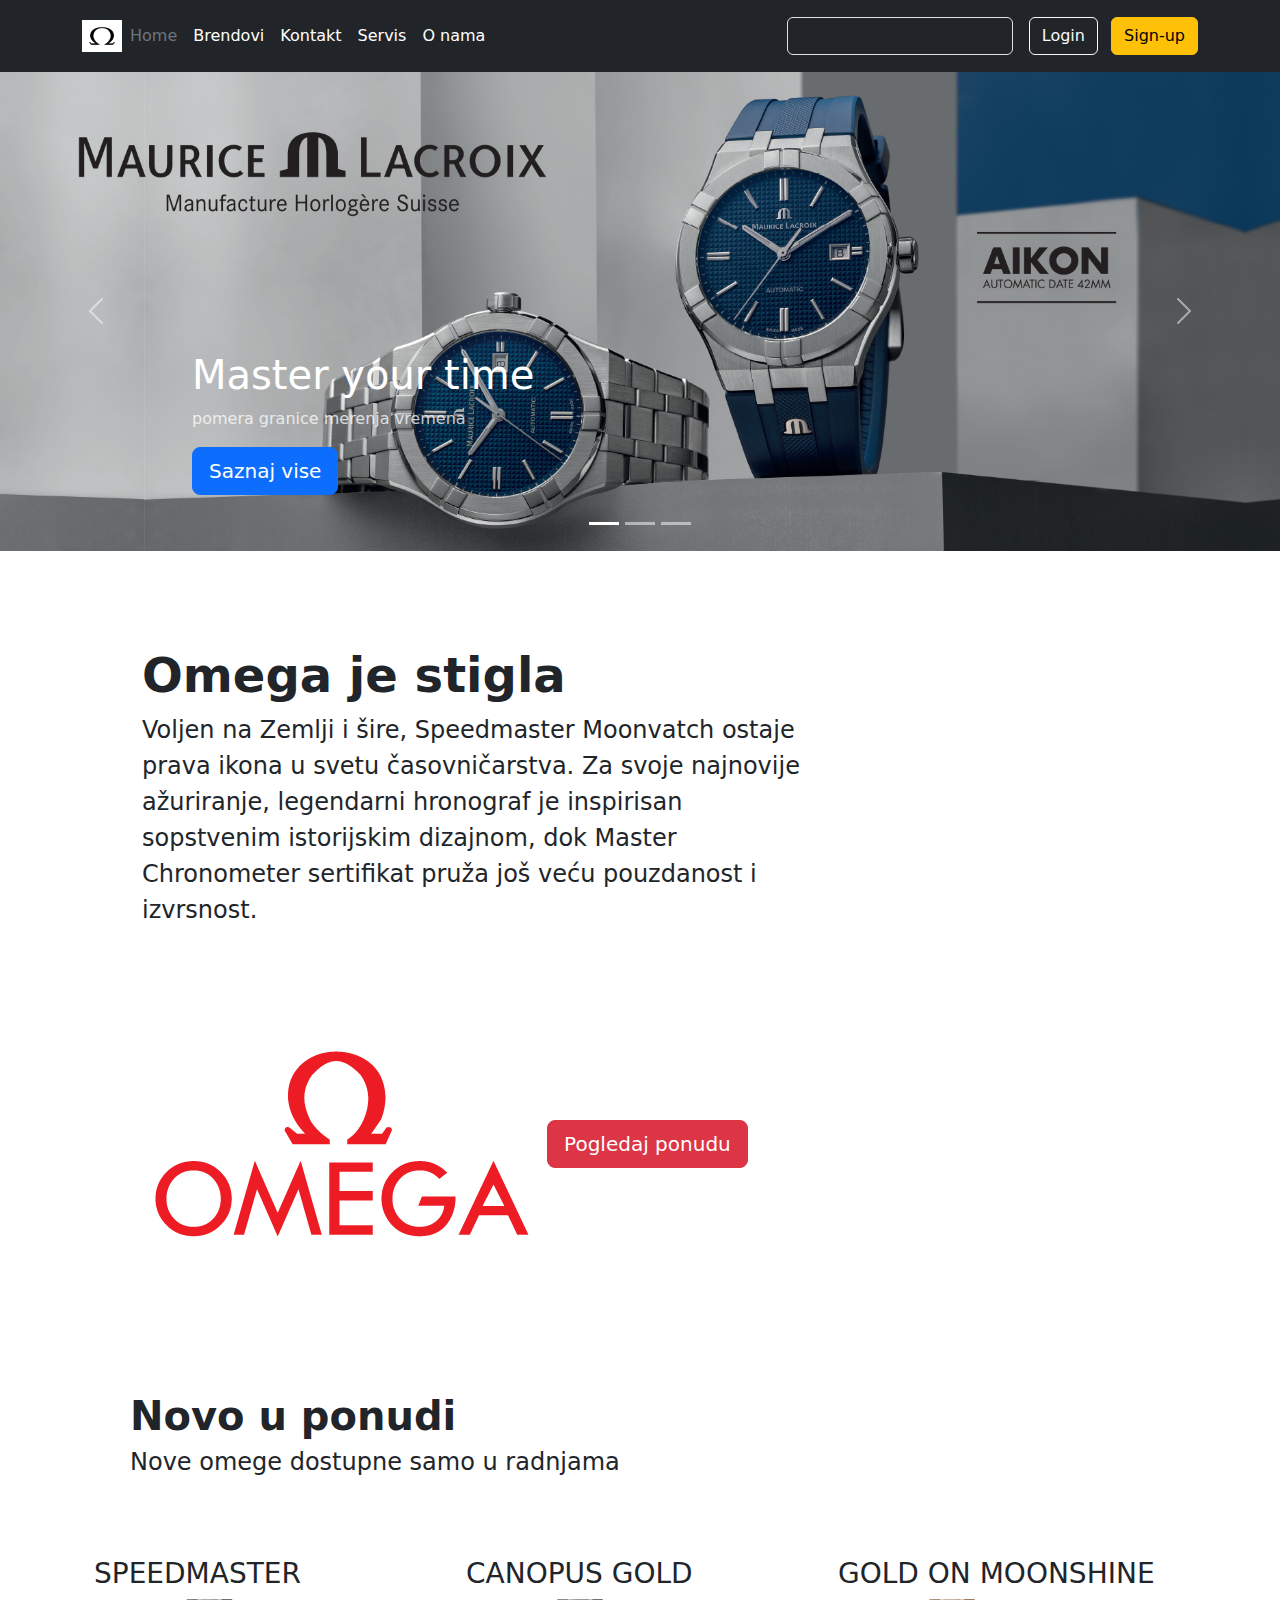
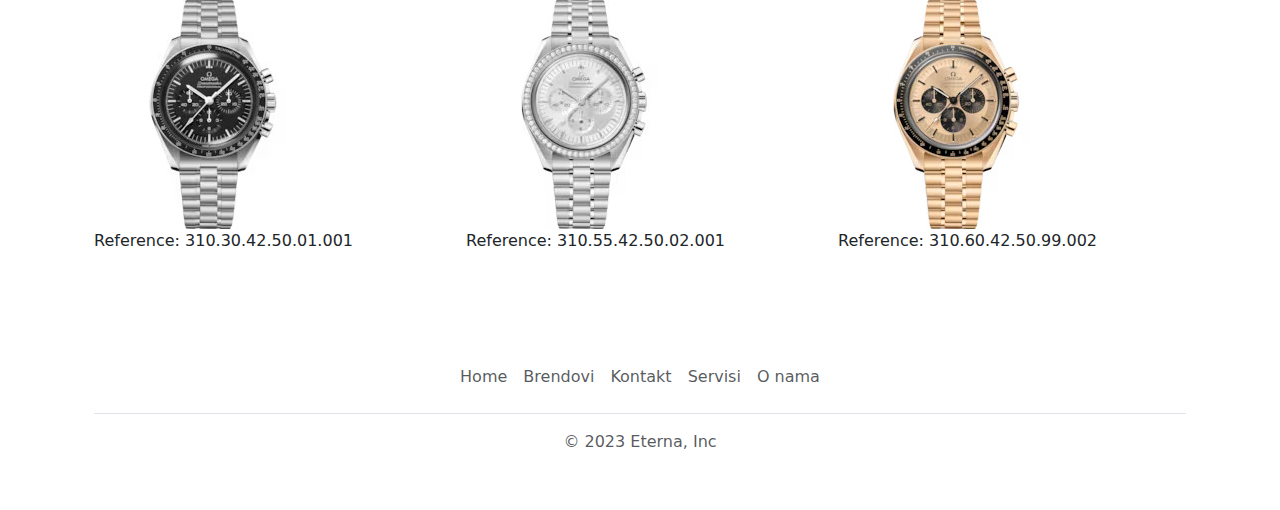
<file: projekat2/index.html>
<!DOCTYPE html>
<html>
<head>
	<meta charset="utf-8">
	<meta name="viewport" content="width=device-width, initial-scale=1">
	<title>Prodavnica satova</title>
	<link rel="stylesheet" href="css/bootstrap.min.css">

</head>
<body>
  <header class="p-3 text-bg-dark">
    <div class="container">
      <div class="d-flex flex-wrap align-items-center justify-content-center justify-content-lg-start">
        <a href="/" class="d-flex align-items-center mb-2 mb-lg-0 text-white text-decoration-none">
          <img src="images/omega.jpg" width="40" height="32">
        </a>

        <ul class="nav col-12 col-lg-auto me-lg-auto mb-2 justify-content-center mb-md-0">
          <li><a href="#" class="nav-link px-2 text-secondary">Home</a></li>
          <li><a href="brendovi.html" class="nav-link px-2 text-white">Brendovi</a></li>
          <li><a href="kontakt.html" class="nav-link px-2 text-white">Kontakt</a></li>
          <li><a href="servis.html" class="nav-link px-2 text-white">Servis</a></li>
          <li><a href="onama.html" class="nav-link px-2 text-white">O nama</a></li>
        </ul>

        <form class="col-12 col-lg-auto mb-3 mb-lg-0 me-lg-3" role="search">
          <input type="search" class="form-control form-control-dark text-bg-dark" placeholder="Search..." aria-label="Search">
        </form>

        <div class="text-end">
          <a href="login.php" type="button" class="btn btn-outline-light me-2">Login</a>
          <a href="signup.php" type="button" class="btn btn-warning">Sign-up</a>
        </div>
      </div>
    </div>
  </header>
  <main>

    <div id="myCarousel" class="carousel slide mb-6" data-bs-ride="carousel">
      <div class="carousel-indicators">
        <button type="button" data-bs-target="#myCarousel" data-bs-slide-to="0" class="active" aria-current="true" aria-label="Slide 1"></button>
        <button type="button" data-bs-target="#myCarousel" data-bs-slide-to="1" aria-label="Slide 2"></button>
        <button type="button" data-bs-target="#myCarousel" data-bs-slide-to="2" aria-label="Slide 3"></button>
      </div>
      <div class="carousel-inner">
        <div class="carousel-item active">
          <img  class="bd-placeholder-img" src="images/b.jpg" width="100%" height="100%" aria-hidden="true" preserveAspectRatio="xMidYMid slice" focusable="false">
          <div class="container">
            <div class="carousel-caption text-start">
              <h1>Master your time</h1>
              <p class="opacity-75">pomera granice merenja vremena</p>
              <p><a class="btn btn-lg btn-primary" href="maurice.html">Saznaj vise</a></p>
            </div>
          </div>
        </div>
        <div class="carousel-item">
          <img  class="bd-placeholder-img" src="images/s.jpg" width="100%" height="100%" aria-hidden="true" preserveAspectRatio="xMidYMid slice" focusable="false">
          <div class="container">
            <div class="carousel-caption">
              <h1>Novi citizen diveri</h1>
              <p>Najnoviji satovi iz  japanske časovničarske kuće</p>
              <p><a class="btn btn-lg btn-primary" href="citizen.html">Saznaj vise</a></p>
            </div>
          </div>
        </div>
        <div class="carousel-item">
         <img  class="bd-placeholder-img" src="images/e.jpg" width="100%" height="100%" aria-hidden="true" preserveAspectRatio="xMidYMid slice" focusable="false">
         <div class="container">
          <div class="carousel-caption text-end">
            <h1>Dizajnirani za šampione</h1>
            <p>snaga, kvalitet i komfor</p>
            <p><a class="btn btn-lg btn-primary" href="edox.html">Saznaj vise</a></p>
          </div>
        </div>
      </div>
    </div>
    <button class="carousel-control-prev" type="button" data-bs-target="#myCarousel" data-bs-slide="prev">
      <span class="carousel-control-prev-icon" aria-hidden="true"></span>
      <span class="visually-hidden">Previous</span>
    </button>
    <button class="carousel-control-next" type="button" data-bs-target="#myCarousel" data-bs-slide="next">
      <span class="carousel-control-next-icon" aria-hidden="true"></span>
      <span class="visually-hidden">Next</span>
    </button>
  </div>
  <div class="container"><div class="p-5 mb-4 bg-white rounded-3">
    <div class="container-fluid py-5">
      <h1 class="display-5 fw-bold">Omega je stigla</h1>
      <p class="col-md-8 fs-4">Voljen na Zemlji i šire, Speedmaster Moonvatch ostaje prava ikona u svetu časovničarstva. Za svoje najnovije ažuriranje, legendarni hronograf je inspirisan sopstvenim istorijskim dizajnom, dok Master Chronometer sertifikat pruža još veću pouzdanost i izvrsnost.</p>
      <img src="images/logo.jpg">
      <a href="omega.html">
      <button class="btn btn-danger btn-lg"  type="button">Pogledaj ponudu</button>
    </a>
    </div>
    <h1><b>Novo u ponudi</b></h1>
    <h4>Nove omege dostupne samo u radnjama</h4>
  </div><!-- OVDE POCINJE -->
  <div class="container">
       <article class="row"><!-- otvoren red za thumnails -->
    <div class="col-sm-6 col-md-4">
      <div class="thumbnail">
        <h3>SPEEDMASTER</h3>
        <img src="images/omeg.jpg" alt="...">
        <div class="caption">
          <p>Reference: 
310.30.42.50.01.001</p>
          
        </div>
      </div>
    </div>
    <div class="col-sm-6 col-md-4">
      <div class="thumbnail">
        <h3>CANOPUS GOLD</h3>
        <img src="images/omeg1.jpg" alt="...">
        <div class="caption">
          <p>Reference: 
310.55.42.50.02.001</p>
          
        </div>
      </div>
    </div>
    <div class="col-sm-6 col-md-4">
      <div class="thumbnail">
        <h3>GOLD ON MOONSHINE</h3>
        <img src="images/omeg2.jpg" alt="...">
        <div class="caption">
          <p>Reference: 
310.60.42.50.99.002</p>
          
        </div>
      </div>
    </div>
  </article><!-- zatvoren red za thumbnails -->
  </div>

  
<br>
<br>
  

  <div class="container">
    <footer class="py-3 my-4">
      <ul class="nav justify-content-center border-bottom pb-3 mb-3">
        <li class="nav-item"><a href="#" class="nav-link px-2 text-body-secondary">Home</a></li>
        <li class="nav-item"><a href="brendovi.html" class="nav-link px-2 text-body-secondary">Brendovi</a></li>
        <li class="nav-item"><a href="kontakt.html" class="nav-link px-2 text-body-secondary">Kontakt</a></li>
        <li class="nav-item"><a href="servis.html" class="nav-link px-2 text-body-secondary">Servisi</a></li>
        <li class="nav-item"><a href="onama.html" class="nav-link px-2 text-body-secondary">O nama</a></li>
      </ul>
      <p class="text-center text-body-secondary">&copy; 2023 Eterna, Inc</p>
    </footer>
  </div>
</main>
<script src="js/bootstrap.bundle.min.js"></script>
</body>
</html>
</file>
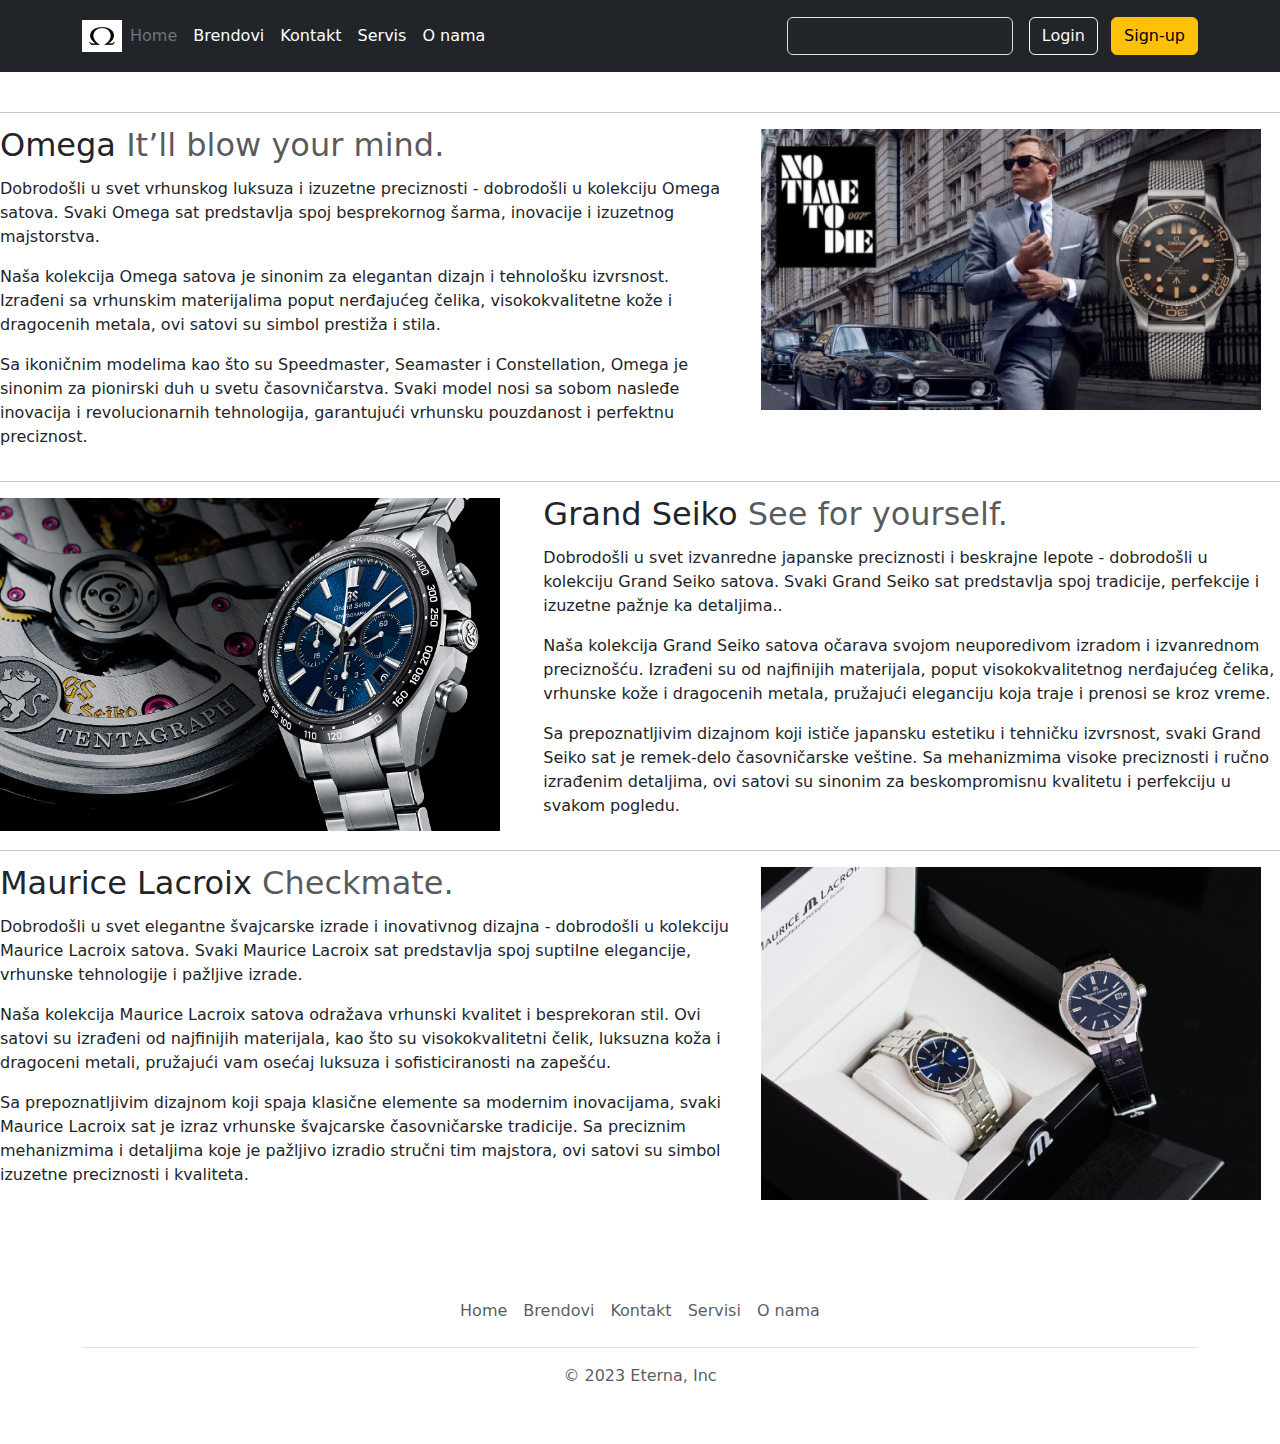
<file: projekat2/brendovi.html>
<!DOCTYPE html>
<html>
<head>
  <meta charset="utf-8">
  <meta name="viewport" content="width=device-width, initial-scale=1">
  <title>Prodavnica satova</title>
  <link rel="stylesheet" href="css/bootstrap.min.css">

</head>
<body>
  <header class="p-3 text-bg-dark">
    <div class="container">
      <div class="d-flex flex-wrap align-items-center justify-content-center justify-content-lg-start">
        <a href="/" class="d-flex align-items-center mb-2 mb-lg-0 text-white text-decoration-none">
          <img src="images/omega.jpg" width="40" height="32">
        </a>

        <ul class="nav col-12 col-lg-auto me-lg-auto mb-2 justify-content-center mb-md-0">
          <li><a href="index.html" class="nav-link px-2 text-secondary">Home</a></li>
          <li><a href="#" class="nav-link px-2 text-white">Brendovi</a></li>
          <li><a href="kontakt.html" class="nav-link px-2 text-white">Kontakt</a></li>
          <li><a href="servis.html" class="nav-link px-2 text-white">Servis</a></li>
          <li><a href="onama.html" class="nav-link px-2 text-white">O nama</a></li>
        </ul>

        <form class="col-12 col-lg-auto mb-3 mb-lg-0 me-lg-3" role="search">
          <input type="search" class="form-control form-control-dark text-bg-dark" placeholder="Search..." aria-label="Search">
        </form>

        <div class="text-end">
          <a href="login.php" type="button" class="btn btn-outline-light me-2">Login</a>
          <a href="signup.php" type="button" class="btn btn-warning">Sign-up</a>
        </div>
      </div>
    </div>
  </header>
  <main>
    <br>
  
     <hr class="featurette-divider">

    <div class="row featurette">
      <div class="col-md-7">
        <h2 class="featurette-heading fw-normal lh-1">Omega <span class="text-body-secondary">It’ll blow your mind.</span></h2>
        <p class="lead"><p>Dobrodošli u svet vrhunskog luksuza i izuzetne preciznosti - dobrodošli u kolekciju Omega satova. Svaki Omega sat predstavlja spoj besprekornog šarma, inovacije i izuzetnog majstorstva.</p>
           
       <p> Naša kolekcija Omega satova je sinonim za elegantan dizajn i tehnološku izvrsnost. Izrađeni sa vrhunskim materijalima poput nerđajućeg čelika, visokokvalitetne kože i dragocenih metala, ovi satovi su simbol prestiža i stila.</p>
        
       <p> Sa ikoničnim modelima kao što su Speedmaster, Seamaster i Constellation, Omega je sinonim za pionirski duh u svetu časovničarstva. Svaki model nosi sa sobom nasleđe inovacija i revolucionarnih tehnologija, garantujući vrhunsku pouzdanost i perfektnu preciznost.</p>
      </p>
      </div>
      <div class="col-md-5">
        <img src="images/007.jpg" class="bd-placeholder-img bd-placeholder-img-lg featurette-image img-fluid mx-auto" width="500" height="500" xmlns="http://www.w3.org/2000/svg" role="img" aria-label="Placeholder: 500x500" preserveAspectRatio="xMidYMid slice" focusable="false"><title>Placeholder</title><rect width="100%" height="100%" fill="var(--bs-secondary-bg)"/><text x="50%" y="50%" fill="var(--bs-secondary-color)" dy=".3em"></text></img>
      </div>
    </div>

    <hr class="featurette-divider">

    <div class="row featurette">
      <div class="col-md-7 order-md-2">
        <h2 class="featurette-heading fw-normal lh-1">Grand Seiko <span class="text-body-secondary">See for yourself.</span></h2>
        <p class="lead"><p>Dobrodošli u svet izvanredne japanske preciznosti i beskrajne lepote - dobrodošli u kolekciju Grand Seiko satova. Svaki Grand Seiko sat predstavlja spoj tradicije, perfekcije i izuzetne pažnje ka detaljima..</p>
        <p>Naša kolekcija Grand Seiko satova očarava svojom neuporedivom izradom i izvanrednom preciznošću. Izrađeni su od najfinijih materijala, poput visokokvalitetnog nerđajućeg čelika, vrhunske kože i dragocenih metala, pružajući eleganciju koja traje i prenosi se kroz vreme.</p>
        <p>Sa prepoznatljivim dizajnom koji ističe japansku estetiku i tehničku izvrsnost, svaki Grand Seiko sat je remek-delo časovničarske veštine. Sa mehanizmima visoke preciznosti i ručno izrađenim detaljima, ovi satovi su sinonim za beskompromisnu kvalitetu i perfekciju u svakom pogledu.</p>
      </div>
      <div class="col-md-5 order-md-1">
        <img src="images/gs.jpg" class="bd-placeholder-img bd-placeholder-img-lg featurette-image img-fluid mx-auto" width="500" height="500" xmlns="http://www.w3.org/2000/svg" role="img" aria-label="Placeholder: 500x500" preserveAspectRatio="xMidYMid slice" focusable="false"><title>Placeholder</title><rect width="100%" height="100%" fill="var(--bs-secondary-bg)"/><text x="50%" y="50%" fill="var(--bs-secondary-color)" dy=".3em"></text></img>
      </div>
    </div>

    <hr class="featurette-divider">
    <div class="row featurette">
      <div class="col-md-7">
        <h2 class="featurette-heading fw-normal lh-1">Maurice Lacroix<span class="text-body-secondary"> Checkmate.</span></h2>
        <p class="lead"><p>Dobrodošli u svet elegantne švajcarske izrade i inovativnog dizajna - dobrodošli u kolekciju Maurice Lacroix satova. Svaki Maurice Lacroix sat predstavlja spoj suptilne elegancije, vrhunske tehnologije i pažljive izrade.</p>
        <p>Naša kolekcija Maurice Lacroix satova odražava vrhunski kvalitet i besprekoran stil. Ovi satovi su izrađeni od najfinijih materijala, kao što su visokokvalitetni čelik, luksuzna koža i dragoceni metali, pružajući vam osećaj luksuza i sofisticiranosti na zapešću.</p>
        <p>Sa prepoznatljivim dizajnom koji spaja klasične elemente sa modernim inovacijama, svaki Maurice Lacroix sat je izraz vrhunske švajcarske časovničarske tradicije. Sa preciznim mehanizmima i detaljima koje je pažljivo izradio stručni tim majstora, ovi satovi su simbol izuzetne preciznosti i kvaliteta.</p>
      </div>
      <div class="col-md-5">
        <img src="images/marica.jpg" class="bd-placeholder-img bd-placeholder-img-lg featurette-image img-fluid mx-auto" width="500" height="500" xmlns="http://www.w3.org/2000/svg" role="img" aria-label="Placeholder: 500x500" preserveAspectRatio="xMidYMid slice" focusable="false"><title>Placeholder</title><rect width="100%" height="100%" fill="var(--bs-secondary-bg)"/><text x="50%" y="50%" fill="var(--bs-secondary-color)" dy=".3em"></text></img>
      </div>
    </div>
  </div>
  <br>
  <br>
  <div class="container">
    <footer class="py-3 my-4">
      <ul class="nav justify-content-center border-bottom pb-3 mb-3">
        <li class="nav-item"><a href="index.html" class="nav-link px-2 text-body-secondary">Home</a></li>
        <li class="nav-item"><a href="brendovi.html" class="nav-link px-2 text-body-secondary">Brendovi</a></li>
        <li class="nav-item"><a href="kontakt.html" class="nav-link px-2 text-body-secondary">Kontakt</a></li>
        <li class="nav-item"><a href="servis.html" class="nav-link px-2 text-body-secondary">Servisi</a></li>
        <li class="nav-item"><a href="onama.html" class="nav-link px-2 text-body-secondary">O nama</a></li>
      </ul>
      <p class="text-center text-body-secondary">&copy; 2023 Eterna, Inc</p>
    </footer>
  </div>
</main>
<script src="js/bootstrap.bundle.min.js"></script>
</body>
</html>
</file>
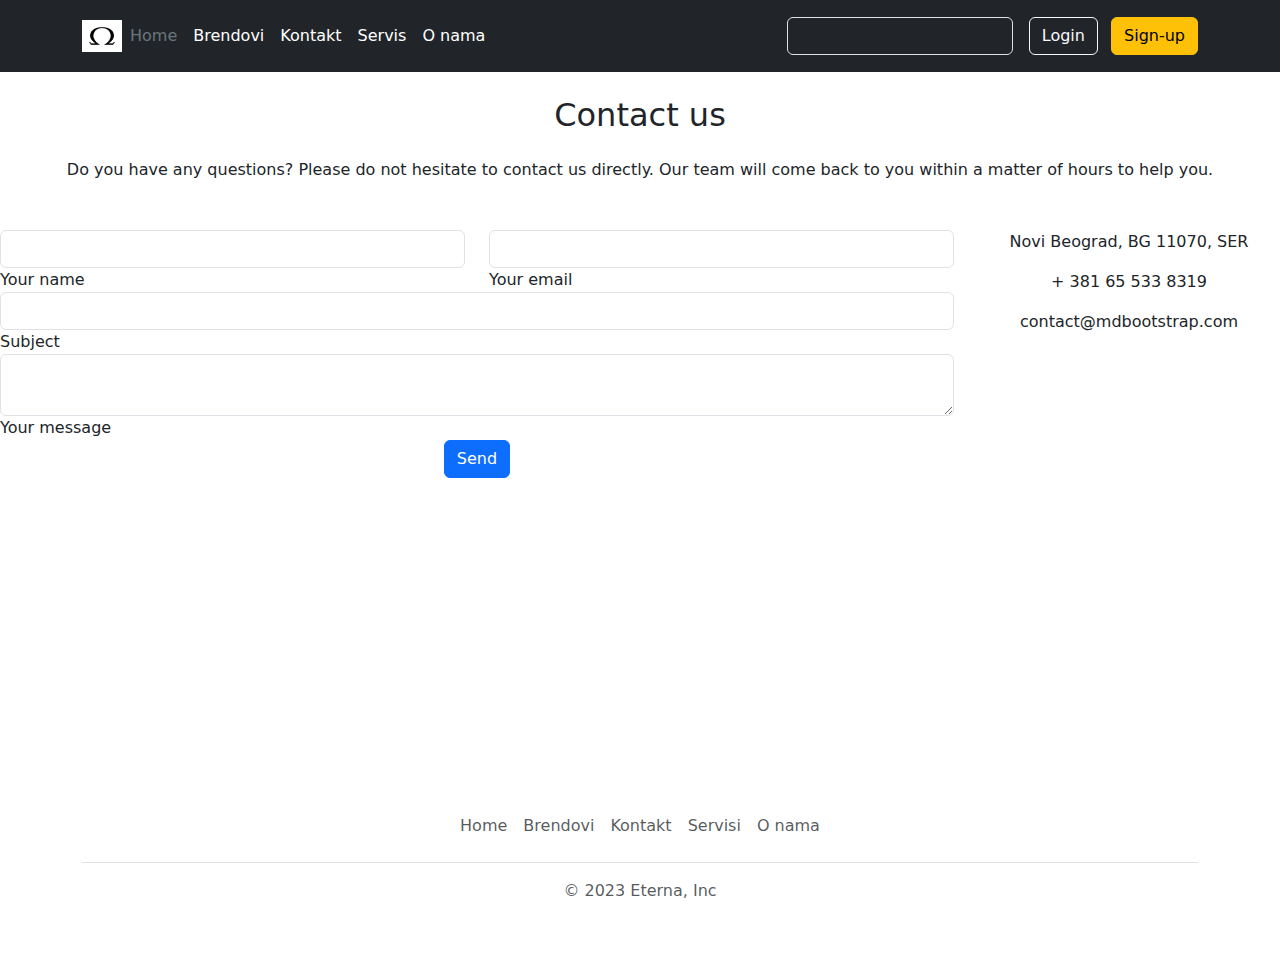
<file: projekat2/kontakt.html>
<!DOCTYPE html>
<html>
<head>
  <meta charset="utf-8">
  <meta name="viewport" content="width=device-width, initial-scale=1">
  <title></title>
  <link rel="stylesheet" href="css/bootstrap.min.css">
</head>
<body>
<header class="p-3 text-bg-dark">
    <div class="container">
      <div class="d-flex flex-wrap align-items-center justify-content-center justify-content-lg-start">
        <a href="/" class="d-flex align-items-center mb-2 mb-lg-0 text-white text-decoration-none">
          <img src="images/omega.jpg" width="40" height="32">
        </a>

        <ul class="nav col-12 col-lg-auto me-lg-auto mb-2 justify-content-center mb-md-0">
          <li><a href="index.html" class="nav-link px-2 text-secondary">Home</a></li>
          <li><a href="brendovi.html" class="nav-link px-2 text-white">Brendovi</a></li>
          <li><a href="kontakt.html" class="nav-link px-2 text-white">Kontakt</a></li>
          <li><a href="servis.html" class="nav-link px-2 text-white">Servis</a></li>
          <li><a href="onama.html" class="nav-link px-2 text-white">O nama</a></li>
        </ul>

        <form class="col-12 col-lg-auto mb-3 mb-lg-0 me-lg-3" role="search">
          <input type="search" class="form-control form-control-dark text-bg-dark" placeholder="Search..." aria-label="Search">
        </form>

        <div class="text-end">
          <a href="login.php" type="button" class="btn btn-outline-light me-2">Login</a>
          <a href="signup.php" type="button" class="btn btn-warning">Sign-up</a>
        </div>
      </div>
    </div>
  </header>
  <!--Section: Contact v.2-->
<section class="mb-4">

    <!--Section heading-->
    <h2 class="h1-responsive font-weight-bold text-center my-4">Contact us</h2>
    <!--Section description-->
    <p class="text-center w-responsive mx-auto mb-5">Do you have any questions? Please do not hesitate to contact us directly. Our team will come back to you within
        a matter of hours to help you.</p>

    <div class="row">

        <!--Grid column-->
        <div class="col-md-9 mb-md-0 mb-5">
            <form id="contact-form" name="mojaForma" action="mail.php" method="POST">

                <!--Grid row-->
                <div class="row">

                    <!--Grid column-->
                    <div class="col-md-6">
                        <div class="md-form mb-0">
                            <input type="text" id="name" name="ime" class="form-control">
                            <label for="name" class="">Your name</label>
                        </div>
                    </div>
                    <!--Grid column-->

                    <!--Grid column-->
                    <div class="col-md-6">
                        <div class="md-form mb-0">
                            <input type="text" id="email" name="email" class="form-control">
                            <label for="email" class="">Your email</label>
                        </div>
                    </div>
                    <!--Grid column-->

                </div>
                <!--Grid row-->

                <!--Grid row-->
                <div class="row">
                    <div class="col-md-12">
                        <div class="md-form mb-0">
                            <input type="text" id="subject" name="subject" class="form-control">
                            <label for="subject" class="">Subject</label>
                        </div>
                    </div>
                </div>
                <!--Grid row-->

                <!--Grid row-->
                <div class="row">

                    <!--Grid column-->
                    <div class="col-md-12">

                        <div class="md-form">
                            <textarea type="text" id="message" name="message" rows="2" class="form-control md-textarea"></textarea>
                            <label for="message">Your message</label>
                        </div>

                    </div>
                </div>
                <!--Grid row-->

            </form>

            <div class="text-center text-md-left">
                <a class="btn btn-primary" onclick=" proveriIme(), proveriEmail() ">Send</a>
            </div>
            <div class="status"></div>
        </div>
        <!--Grid column-->

        <!--Grid column-->
        <div class="col-md-3 text-center">
            <ul class="list-unstyled mb-0">
                <li><i class="fas fa-map-marker-alt fa-2x"></i>
                    <p>Novi Beograd, BG 11070, SER</p>
                </li>

                <li><i class="fas fa-phone mt-4 fa-2x"></i>
                    <p>+ 381 65 533 8319</p>
                </li>

                <li><i class="fas fa-envelope mt-4 fa-2x"></i>
                    <p>contact@mdbootstrap.com</p>
                </li>
            </ul>
        </div>
        <!--Grid column-->

    </div>

</section>
<!--Section: Contact v.2-->
<br>
<br>
<br>
<br>
<br>
<br>
<br>
<br>
<br>
<br>
<br>
 <div class="container">
    <footer class="py-3 my-4">
      <ul class="nav justify-content-center border-bottom pb-3 mb-3">
        <li class="nav-item"><a href="index.html" class="nav-link px-2 text-body-secondary">Home</a></li>
        <li class="nav-item"><a href="brendovi.html" class="nav-link px-2 text-body-secondary">Brendovi</a></li>
        <li class="nav-item"><a href="kontakt.html" class="nav-link px-2 text-body-secondary">Kontakt</a></li>
        <li class="nav-item"><a href="servis.html" class="nav-link px-2 text-body-secondary">Servisi</a></li>
        <li class="nav-item"><a href="onama.html" class="nav-link px-2 text-body-secondary">O nama</a></li>
      </ul>
      <p class="text-center text-body-secondary">&copy; 2023 Eterna, Inc</p>
    </footer>
  </div>
</main>
<script src="js/validacija.js"></script>
</body>
</html>
</file>
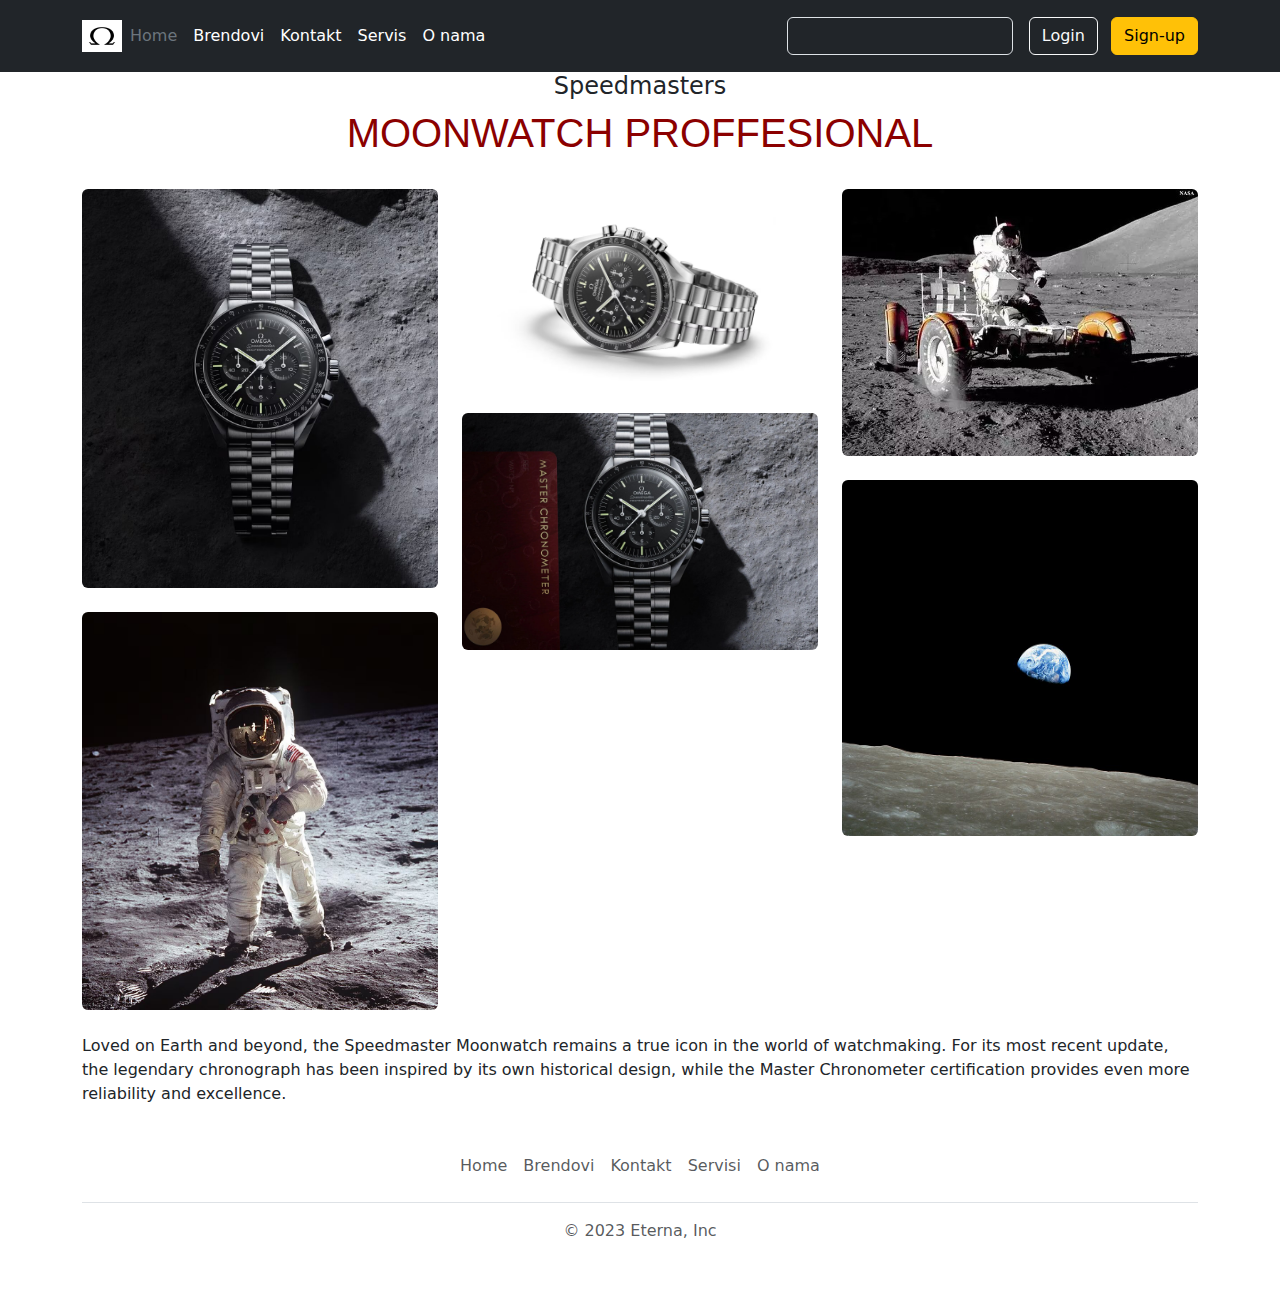
<file: projekat2/omega.html>
<!DOCTYPE html>
<html>
<head>
  <meta charset="utf-8">
  <meta name="viewport" content="width=device-width, initial-scale=1">
  <title>Prodavnica satova</title>
  <link rel="stylesheet" href="css/bootstrap.min.css">
  <link rel="stylesheet" href="css/o.css">

</head>
<body>
  <header class="p-3 text-bg-dark">
    <div class="container">
      <div class="d-flex flex-wrap align-items-center justify-content-center justify-content-lg-start">
        <a href="/" class="d-flex align-items-center mb-2 mb-lg-0 text-white text-decoration-none">
          <img src="images/omega.jpg" width="40" height="32">
        </a>

        <ul class="nav col-12 col-lg-auto me-lg-auto mb-2 justify-content-center mb-md-0">
          <li><a href="index.html" class="nav-link px-2 text-secondary">Home</a></li>
          <li><a href="brendovi.html" class="nav-link px-2 text-white">Brendovi</a></li>
          <li><a href="kontakt.html" class="nav-link px-2 text-white">Kontakt</a></li>
          <li><a href="servis.html" class="nav-link px-2 text-white">Servis</a></li>
          <li><a href="onama.html" class="nav-link px-2 text-white">O nama</a></li>
        </ul>

        <form class="col-12 col-lg-auto mb-3 mb-lg-0 me-lg-3" role="search">
          <input type="search" class="form-control form-control-dark text-bg-dark" placeholder="Search..." aria-label="Search">
        </form>

        <div class="text-end">
          <a href="login.php" type="button" class="btn btn-outline-light me-2">Login</a>
          <a href="signup.php" type="button" class="btn btn-warning">Sign-up</a>
        </div>
      </div>
    </div>
  </header>

  <h4 class="text-center tekst">Speedmasters</h4>
  <h1 class="text-center tekst2">MOONWATCH PROFFESIONAL</h1>
  <br>
  <div class="container">
  <!-- Gallery -->
<div class="row">
  <div class="col-lg-4 col-md-12 mb-4 mb-lg-0">
    <img
      src="images/1.jpg"
      class="w-100 shadow-1-strong rounded mb-4"
      alt="Boat on Calm Water"
    />

    <img
      src="images/2.jpg"
      class="w-100 shadow-1-strong rounded mb-4"
      alt="Wintry Mountain Landscape"
    />
  </div>

  <div class="col-lg-4 mb-4 mb-lg-0">
    <img
      src="images/3.jpg"
      class="w-100 shadow-1-strong rounded mb-4"
      alt="Mountains in the Clouds"
    />

    <img
      src="images/4.jpg"
      class="w-100 shadow-1-strong rounded mb-4"
      alt="Boat on Calm Water"
    />
  </div>

  <div class="col-lg-4 mb-4 mb-lg-0">
    <img
      src="images/5.jpg"
      class="w-100 shadow-1-strong rounded mb-4"
      alt="Waves at Sea"
    />

    <img
      src="images/6.jpg"
      class="w-100 shadow-1-strong rounded mb-4"
      alt="Yosemite National Park"
    />
  </div>
</div>
<!-- Gallery -->
 <p>Loved on Earth and beyond, the Speedmaster Moonwatch remains a true icon in the world of watchmaking. For its most recent update, the legendary chronograph has been inspired by its own historical design, while the Master Chronometer certification provides even more reliability and excellence.</p>



  </div>

 










  <div class="container">
    <footer class="py-3 my-4">
      <ul class="nav justify-content-center border-bottom pb-3 mb-3">
        <li class="nav-item"><a href="#" class="nav-link px-2 text-body-secondary">Home</a></li>
        <li class="nav-item"><a href="brendovi.html" class="nav-link px-2 text-body-secondary">Brendovi</a></li>
        <li class="nav-item"><a href="kontakt.html" class="nav-link px-2 text-body-secondary">Kontakt</a></li>
        <li class="nav-item"><a href="servis.html" class="nav-link px-2 text-body-secondary">Servisi</a></li>
        <li class="nav-item"><a href="onama.html" class="nav-link px-2 text-body-secondary">O nama</a></li>
      </ul>
      <p class="text-center text-body-secondary">&copy; 2023 Eterna, Inc</p>
    </footer>
  </div>
</main>
<script src="js/bootstrap.bundle.min.js"></script>
</body>
</html>
</file>
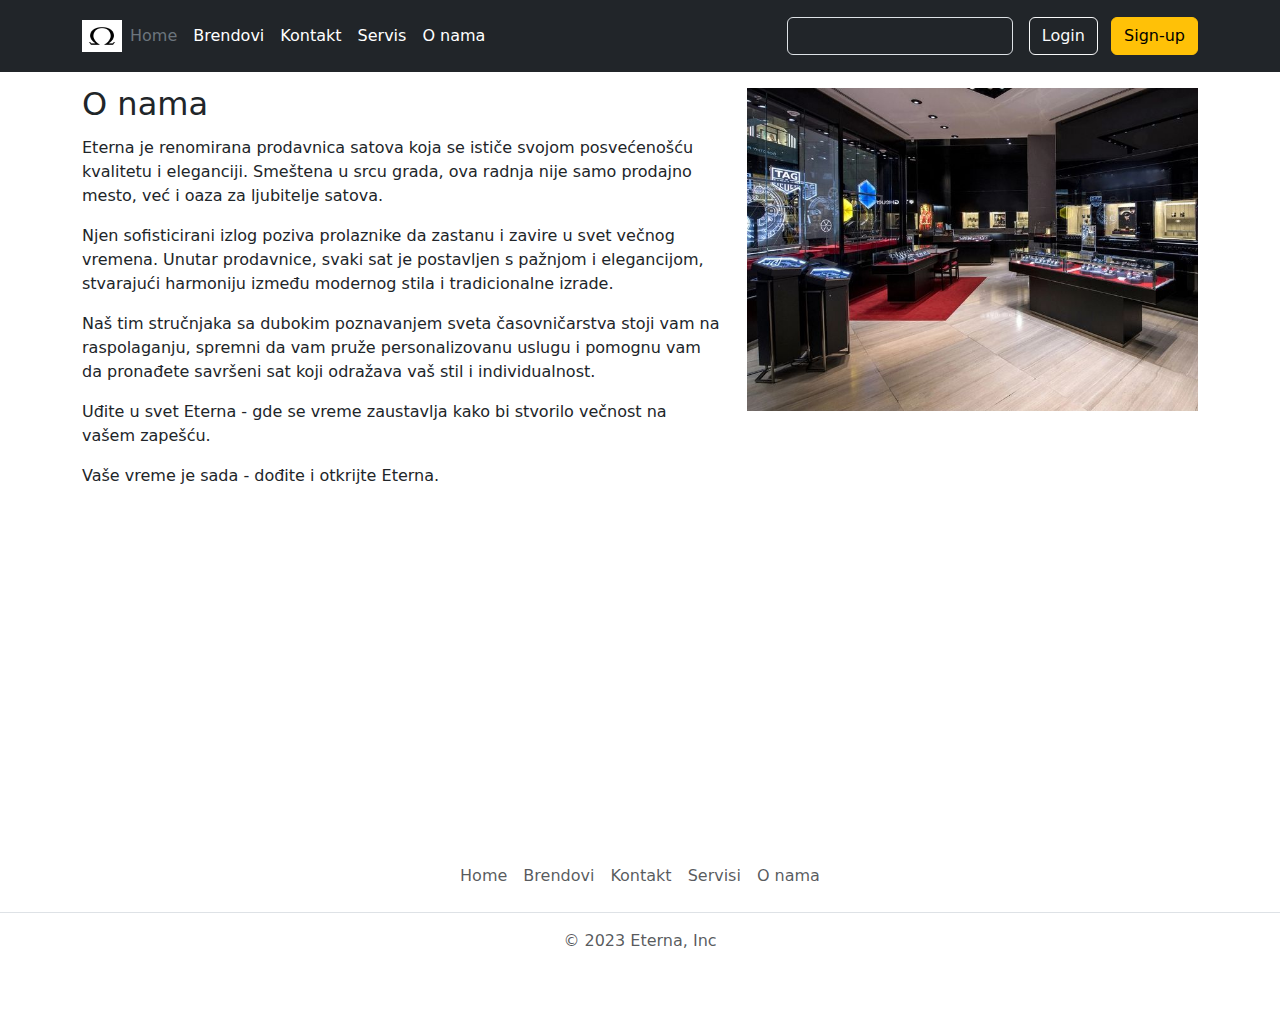
<file: projekat2/onama.html>
<!DOCTYPE html>
<html>
<head>
  <meta charset="utf-8">
  <meta name="viewport" content="width=device-width, initial-scale=1">
  <title></title>
  <link rel="stylesheet" href="css/bootstrap.min.css">
</head>
<body>
<header class="p-3 text-bg-dark">
    <div class="container">
      <div class="d-flex flex-wrap align-items-center justify-content-center justify-content-lg-start">
        <a href="/" class="d-flex align-items-center mb-2 mb-lg-0 text-white text-decoration-none">
          <img src="images/omega.jpg" width="40" height="32">
        </a>

        <ul class="nav col-12 col-lg-auto me-lg-auto mb-2 justify-content-center mb-md-0">
          <li><a href="index.html" class="nav-link px-2 text-secondary">Home</a></li>
          <li><a href="#" class="nav-link px-2 text-white">Brendovi</a></li>
          <li><a href="#" class="nav-link px-2 text-white">Kontakt</a></li>
          <li><a href="servis.html" class="nav-link px-2 text-white">Servis</a></li>
          <li><a href="#" class="nav-link px-2 text-white">O nama</a></li>
        </ul>

        <form class="col-12 col-lg-auto mb-3 mb-lg-0 me-lg-3" role="search">
          <input type="search" class="form-control form-control-dark text-bg-dark" placeholder="Search..." aria-label="Search">
        </form>

        <div class="text-end">
          <a href="login.php" type="button" class="btn btn-outline-light me-2">Login</a>
          <a href="signup.php" type="button" class="btn btn-warning">Sign-up</a>
        </div>
      </div>
    </div>
  </header>
  <div class="container mt-3">
    <div class="row featurette">
      <div class="col-md-7">
        <h2 class="featurette-heading fw-normal lh-1">O nama <span class="text-body-secondary"></span></h2>
        <p class="lead"><p>Eterna je renomirana prodavnica satova koja se ističe svojom posvećenošću kvalitetu i eleganciji. Smeštena u srcu grada, ova radnja nije samo prodajno mesto, već i oaza za ljubitelje satova.</p>
          
        <p>Njen sofisticirani izlog poziva prolaznike da zastanu i zavire u svet večnog vremena. Unutar prodavnice, svaki sat je postavljen s pažnjom i elegancijom, stvarajući harmoniju između modernog stila i tradicionalne izrade.  
        </p>
        <p>Naš tim stručnjaka sa dubokim poznavanjem sveta časovničarstva stoji vam na raspolaganju, spremni da vam pruže personalizovanu uslugu i pomognu vam da pronađete savršeni sat koji odražava vaš stil i individualnost.</p>
        <p>Uđite u svet Eterna - gde se vreme zaustavlja kako bi stvorilo večnost na vašem zapešću.</p>
        <p>Vaše vreme je sada - dođite i otkrijte Eterna.</p>
      </div>
      <div class="col-md-5">
        <img src="images/inside.jpg" class="bd-placeholder-img bd-placeholder-img-lg featurette-image img-fluid mx-auto" width="500" height="500" </img>
      </div>
    </div>
  </div>
  <br>
  <br>
  <br>
  <br>
  <br>
  <br>
  <br>
  <br>
  <br>
  <br>
  <br>
  <br>
  <br>
  <footer class="py-3 my-4">
    <ul class="nav justify-content-center border-bottom pb-3 mb-3">
      <li class="nav-item"><a href="index.html" class="nav-link px-2 text-body-secondary">Home</a></li>
      <li class="nav-item"><a href="#" class="nav-link px-2 text-body-secondary">Brendovi</a></li>
      <li class="nav-item"><a href="#" class="nav-link px-2 text-body-secondary">Kontakt</a></li>
      <li class="nav-item"><a href="servis.html" class="nav-link px-2 text-body-secondary">Servisi</a></li>
      <li class="nav-item"><a href="#" class="nav-link px-2 text-body-secondary">O nama</a></li>
    </ul>
    <p class="text-center text-body-secondary">&copy; 2023 Eterna, Inc</p>
  </footer>

  <script src="js/bootstrap.bundle.min.js"></script>
</body>
</html>
</file>
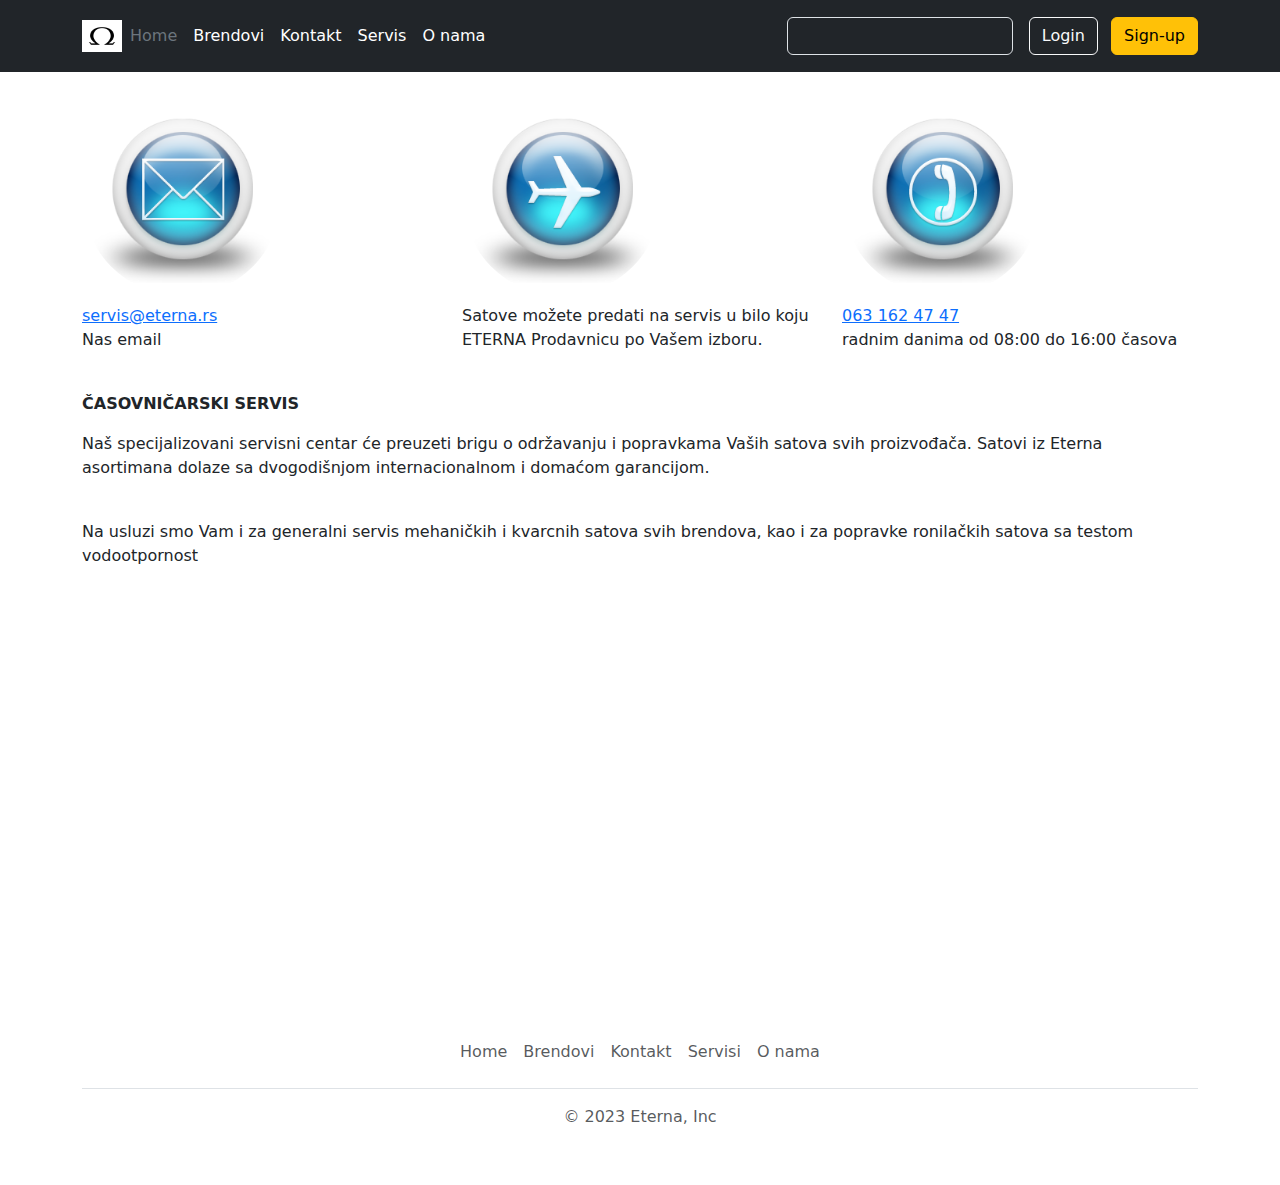
<file: projekat2/servis.html>
<!DOCTYPE html>
<html>
<head>
  <meta charset="utf-8">
  <meta name="viewport" content="width=device-width, initial-scale=1">
  <title></title>
  <link rel="stylesheet" href="css/bootstrap.min.css">
</head>
<body>
<header class="p-3 text-bg-dark">
    <div class="container">
      <div class="d-flex flex-wrap align-items-center justify-content-center justify-content-lg-start">
        <a href="/" class="d-flex align-items-center mb-2 mb-lg-0 text-white text-decoration-none">
          <img src="images/omega.jpg" width="40" height="32">
        </a>

        <ul class="nav col-12 col-lg-auto me-lg-auto mb-2 justify-content-center mb-md-0">
          <li><a href="index.html" class="nav-link px-2 text-secondary">Home</a></li>
          <li><a href="brendovi.html" class="nav-link px-2 text-white">Brendovi</a></li>
          <li><a href="kontakt.html" class="nav-link px-2 text-white">Kontakt</a></li>
          <li><a href="servis.html" class="nav-link px-2 text-white">Servis</a></li>
          <li><a href="onama.html" class="nav-link px-2 text-white">O nama</a></li>
        </ul>

        <form class="col-12 col-lg-auto mb-3 mb-lg-0 me-lg-3" role="search">
          <input type="search" class="form-control form-control-dark text-bg-dark" placeholder="Search..." aria-label="Search">
        </form>

        <div class="text-end">
          <a href="login.php" type="button" class="btn btn-outline-light me-2">Login</a>
          <a href="signup.php" type="button" class="btn btn-warning">Sign-up</a>
        </div>
      </div>
    </div>
  </header>

  <div class="container marketing">
<br>
    <!-- Three columns of text below the carousel -->
    <div class="row">
      <div class="col-lg-4">
        <img src="images/em.png" class="bd-placeholder-img rounded-circle" width="200" height="200" xmlns="http://www.w3.org/2000/svg" role="img" aria-label="Placeholder" preserveAspectRatio="xMidYMid slice" focusable="false"><title>Placeholder</title><rect width="100%" height="100%" fill="var(--bs-secondary-color)"/></img>
        <h2 class="fw-normal"></h2>
        <a href="mailto:servis@eterna.rs">servis@eterna.rs</a>
        <p>Nas email</p>
        
      </div><!-- /.col-lg-4 -->
      <div class="col-lg-4">
        <img src="images/air.png" class="bd-placeholder-img rounded-circle" width="200" height="200" xmlns="http://www.w3.org/2000/svg" role="img" aria-label="Placeholder" preserveAspectRatio="xMidYMid slice" focusable="false"><title>Placeholder</title><rect width="100%" height="100%" fill="var(--bs-secondary-color)"/></img>
        <h2 class="fw-normal"></h2>
        <p>Satove možete predati na servis u
        bilo koju ETERNA Prodavnicu po Vašem izboru.</p>
        
      </div><!-- /.col-lg-4 -->
      <div class="col-lg-4">
        <img src="images/fon.png" class="bd-placeholder-img rounded-circle" width="200" height="200" xmlns="http://www.w3.org/2000/svg" role="img" aria-label="Placeholder" preserveAspectRatio="xMidYMid slice" focusable="false"><title>Placeholder</title><rect width="100%" height="100%" fill="var(--bs-secondary-color)"/></img>
        <h2 class="fw-normal"></h2>
        <a href="tel:063 162 47 47">063 162 47 47</a>
        <p>radnim danima od 08:00 do 16:00 časova</p>
        
      </div><!-- /.col-lg-4 -->
    </div><!-- /.row -->
    <br>
    <p><strong>ČASOVNIČARSKI SERVIS</strong></p>
    <p>Naš specijalizovani servisni centar će preuzeti brigu o održavanju i popravkama Vaših satova svih proizvođača. Satovi iz Eterna asortimana dolaze sa dvogodišnjom internacionalnom i domaćom garancijom.</p>
    <p><br>Na usluzi smo Vam i za generalni servis mehaničkih i kvarcnih satova svih brendova, kao i za popravke ronilačkih satova sa testom vodootpornost</p>
  <br>
  <br>
  <br>
  <br>
  <br>
  <br>
  <br>
  <br>
  <br>
  <br>
  <br>
  <br>
  <br>
  <br>
  <br>
  <br>
  <br>
  <footer class="py-3 my-4">
    <ul class="nav justify-content-center border-bottom pb-3 mb-3">
      <li class="nav-item"><a href="index.html" class="nav-link px-2 text-body-secondary">Home</a></li>
      <li class="nav-item"><a href="brendovi.html" class="nav-link px-2 text-body-secondary">Brendovi</a></li>
      <li class="nav-item"><a href="kontakt.html" class="nav-link px-2 text-body-secondary">Kontakt</a></li>
      <li class="nav-item"><a href="servis.html" class="nav-link px-2 text-body-secondary">Servisi</a></li>
      <li class="nav-item"><a href="onama.html" class="nav-link px-2 text-body-secondary">O nama</a></li>
    </ul>
    <p class="text-center text-body-secondary">&copy; 2023 Eterna, Inc</p>
  </footer>

  <script src="js/bootstrap.bundle.min.js"></script>
</body>
</html>
</file>
<file: projekat2/css/o.css>
<style>
@import url('https://fonts.googleapis.com/css2?family=Poppins:ital,wght@0,100;0,200;0,300;0,400;0,500;0,600;0,700;0,800;0,900;1,100;1,200;1,300;1,400;1,500;1,600;1,700;1,800;1,900&display=swap')
</style>


.tekst{
  font-style: italic !important;

}
.tekst2{
  color: darkred !important;
  font-family: "Poppins", sans-serif;
}
</file>
